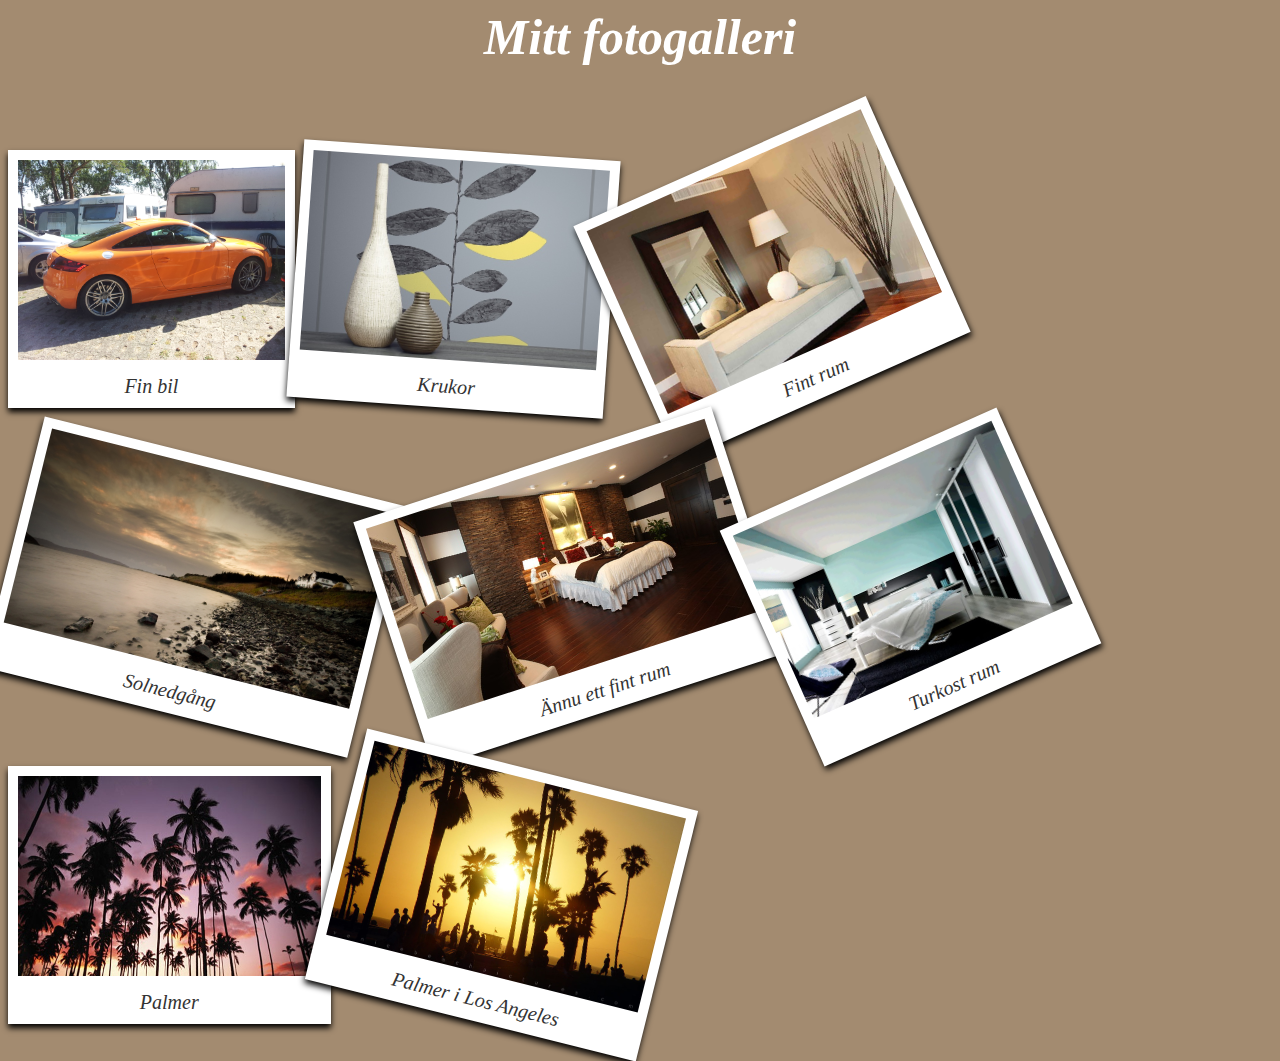
<file: gallery/index.html>
<link rel="Stylesheet" href="style.css" />
<head>
    <title> Fotogalleri </title>
</head>
<body>
    <h1> Mitt fotogalleri </h1>
<div class="bilder">
	<a href="2.jpg" title="Fin bil"><img height="200" src="2.jpg" alt="Fin bil" /></a>
	<a href="3.jpg" title="Krukor"><img height="200" src="3.jpg" alt="Krukor" /></a>
	<a href="4.jpg" title="Fint rum"><img height="200" src="4.jpg" alt="Fint rum" /></a>
	<a href="5.jpg" title="Solnedgång"><img height="200" src="5.jpg" alt="Solnedgång" /></a>
	<a href="6.jpg" title="Ännu ett fint rum"><img height="200" src="6.jpg" alt="Ännu ett fint rum" /></a>
	<a href="7.jpg" title="Turkost rum"><img height="200" src="7.jpg" alt="Turkost rum" /></a>
	<a href="8.jpg" title="Palmer"><img height="200" src="8.jpg" alt="Palmer" /></a>
	<a href="9.jpg" title="Palmer i Los Angeles"><img height="200" src="9.jpg" alt="Palmer i Los Angeles" /></a>
</div>
</body>
</html>
</file>
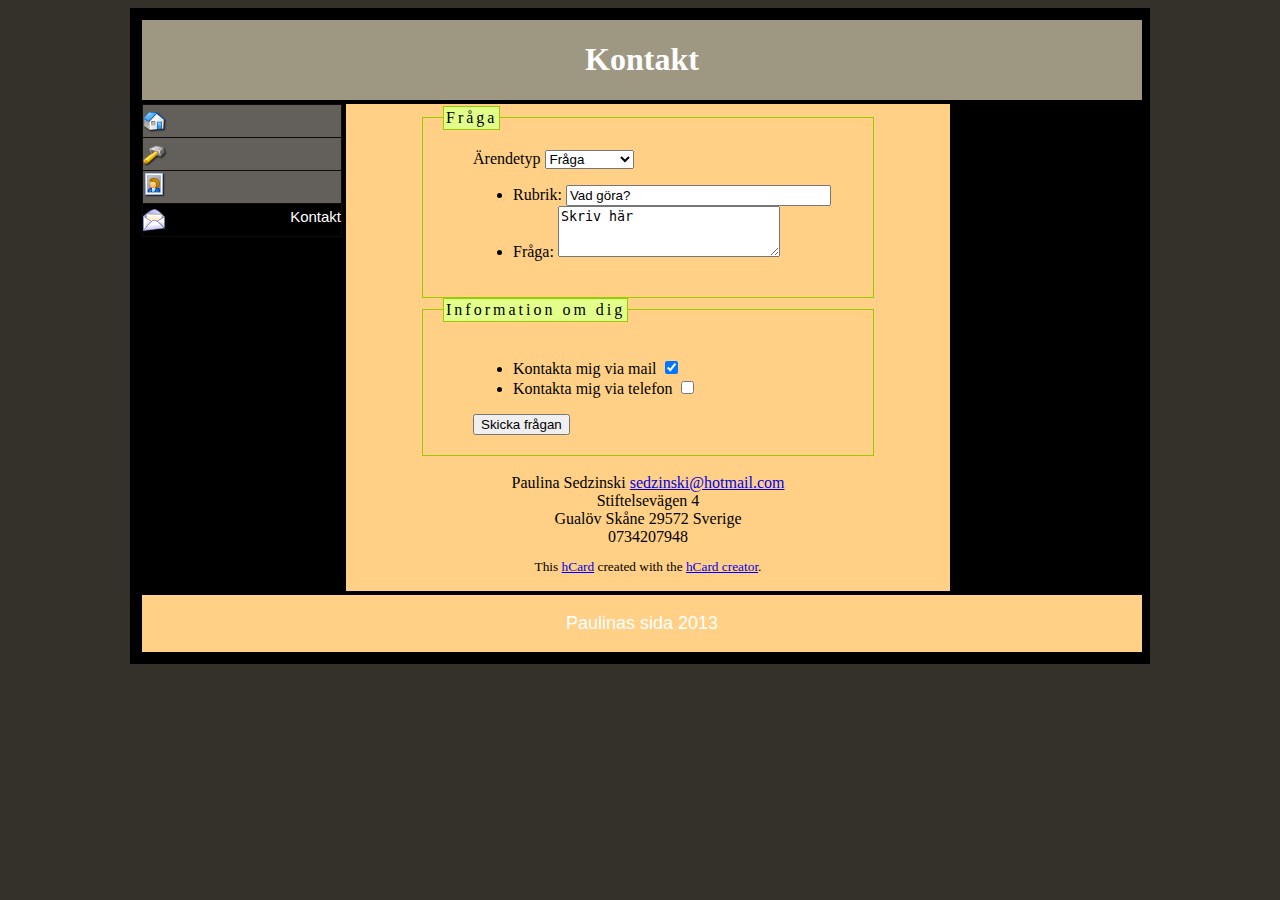
<file: Pages/Kontakt.html>
<!doctype html>
<html>
<head>
<meta charset="utf-8"/>
<title>Kontakt</title> 
<meta name="viewport" content="width=device-width, initial-scale=1">
<link rel="stylesheet" href="../css/pics/style.css" media="screen"/>
<link rel="stylesheet" href="../css/pics/print.css" media="print">
<link rel="stylesheet" media="(max-width: 480px)" href="../css/pics/mobile.css" />
<link rel="shortcut icon" href="../pics/favicon.ico" type="image/x-icon">
<link rel="icon" href="../pics/favicon.ico" type="image/x-icon">
<link rel="apple-touch-icon" href="../pics/apple-touch-icon.png" />
</head>
<body>
<div id="container">
        <div id="header">
            <h1 class="rubrik">Kontakt</h1></div>

<!--Navigation börjar-->
    <div id="navigation">
        <ul id="meny">
    <li><a id="hem" href="../index.html">Start</a></li>
    <li><a id="labbor" href="Laborationer.html">Laborationer</a></li>
    <li><a id="presen" href="presentation.html">Presentation</a></li>
    <li><a id="konta" href="Kontakt.html" class="active">Kontakt</a></li>
</ul>
    </div>
<!--Navigation slutar-->

<!--content börjar-->
    <div id="content">
    
<!--Formulär-->
<form name="kontaktform" id="kontaktform" action="http://voyager.lnu.se/tekinet/kurser/dtt/wp_webbintro/form.php"
method="post/get">
    <fieldset>
        <legend>Fråga</legend>
        Ärendetyp
        <select>
            <option>Annat</option>
            <option selected>Fråga</option>
            <option>Rådgivning</option>
        </select>
            <ul>
                <li>
                <label for="name">Rubrik:</label>
                <input type="text" name="fråga" id="name" value="Vad göra?"
                size="30" maxlength="50" />
                </li>
                <li>
                <label for="kommentar">Fråga:</label>
                <textarea name="kommentar" id="kommentar" rows="3"
                cols="25">Skriv här</textarea></li>
            </ul>
    </fieldset>
    <fieldset>
    <legend>Information om dig</legend>
        <ul>
            <li>Kontakta mig via mail
            <input type="checkbox" checked="checked" class="checkboxen" /></li>
            <li>Kontakta mig via telefon
            <input type="checkbox" class="checkboxen" />
            <input type="hidden"  /></li>
        </ul>
        <input type="submit" value="Skicka frågan"/>
    </fieldset>
</form>
<!--Formulär slut-->

<br />
<div id="hcard-Paulina-Sedzinski" class="vcard">
    <span class="fn n">
    <span class="given-name">Paulina</span>
    <span class="additional-name">Sedzinski</span>
    <span class="family-name"></span>
</span>
<a class="email" href="mailto:sedzinski@hotmail.com">sedzinski@hotmail.com</a>
<div class="adr">
<div class="street-address">Stiftelsevägen 4</div>
    <span class="locality">Gualöv</span>
    <span class="region">Skåne</span>
    <span class="postal-code">29572</span>
    <span class="country-name">Sverige</span>
</div>
    <div class="tel">0734207948</div>
<p style="font-size:smaller;">This <a href="http://microformats.org/wiki/hcard">hCard</a> created with the <a href="http://microformats.org/code/hcard/creator">hCard creator</a>.</p>
</div>
</div>
<!--content slutar-->

<!--footer-->
<div id="footer">
        <p class="texten">Paulinas sida 2013</p>
    </div>
<!--footer slutar-->

</body>
</html>
</file>
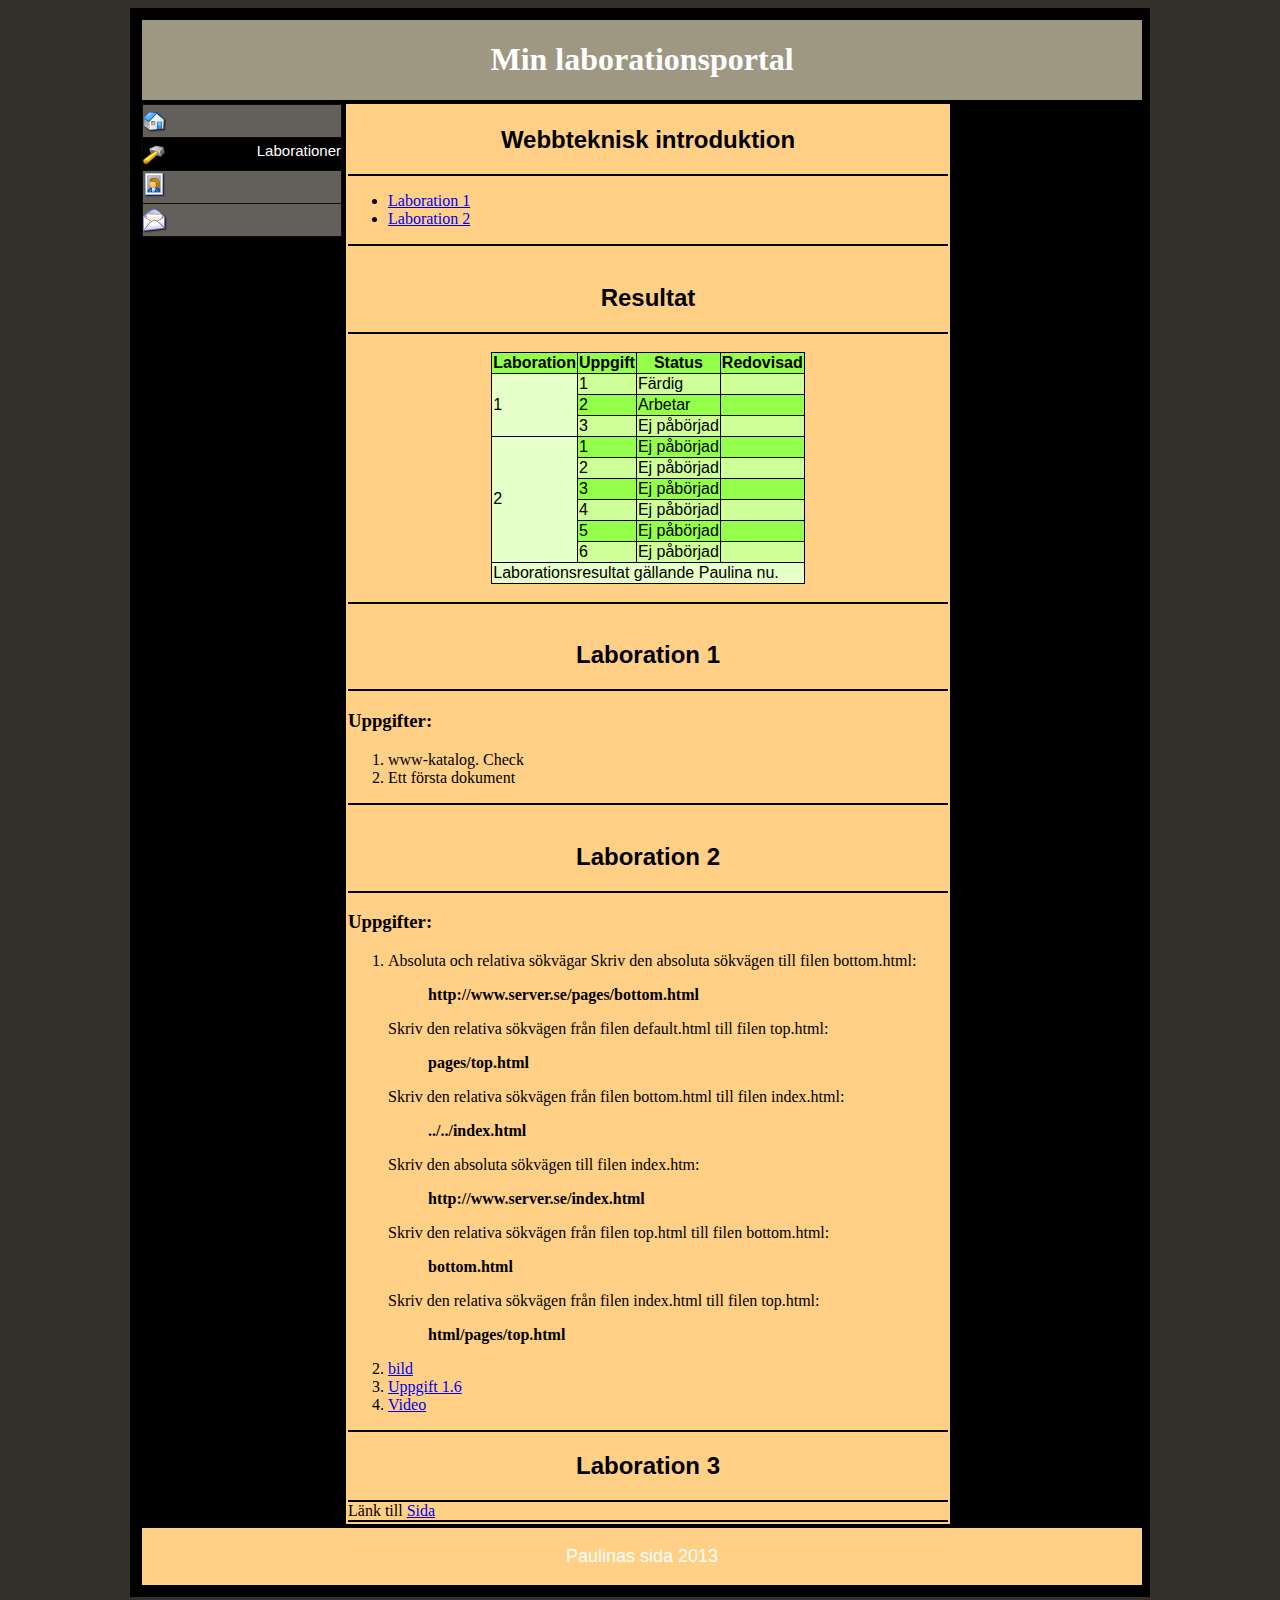
<file: Pages/Laborationer.html>
<!doctype html>
<html>
<head>
<meta charset="utf-8"/>
<title>Laborationer</title>
<meta name="viewport" content="width=device-width, initial-scale=1">
<link rel="stylesheet" href="../css/pics/style.css" media="screen" />
<link rel="stylesheet" href="../css/pics/print.css" media="print" />
<link rel="stylesheet" media="(max-width: 480px)" href="../css/pics/mobile.css" />
<link rel="shortcut icon" href="../pics/favicon.ico" type="image/x-icon">
<link rel="icon" href="../pics/favicon.ico" type="image/x-icon">
<link rel="apple-touch-icon" href="../pics/apple-touch-icon.png" />
</head>
<body>
    <div id="container">
        <div id="header">
            <h1 class="rubrik">Min laborationsportal</h1>
        </div>
<!--Navigation börjar-->
    <div id="navigation">
        <ul id="meny">
            <li><a id="hem" href="../index.html">Start</a></li>
            <li><a id="labbor" href="Laborationer.html" class="active">Laborationer</a></li>
            <li><a id="presen" href="presentation.html">Presentation</a></li>
            <li><a id="konta" href="Kontakt.html">Kontakt</a></li>
        </ul>
    </div>
<!--Navigation slutar-->
<br />
<!--content börjar-->
    <div id="content">
        <h2>Webbteknisk introduktion</h2>
            <div id="border">
                <ul>
                    <li><a href="#doki">Laboration 1</a></li>
                    <li><a href="#ok">Laboration 2</a></li>
                </ul>
            </div>
<br />
<h2>Resultat</h2>
<div id="border">
<br />
<!--Tabell börjar-->
    <table border="1" class="table">
        <tr>
            <th>Laboration</th>
            <th>Uppgift</th>
            <th>Status</th>
            <th>Redovisad</th>
        </tr>
        <tr class="cell">
            <td rowspan="3" class="row"> 1</td>
            <td>1</td>
            <td>Färdig</td>
            <td></td>
        </tr>
        <tr class="cell1">
            <td>2</td>
                <td>Arbetar</td>
                <td></td>
        </tr>
        <tr class="cell">
            <td>3</td>
                <td>Ej påbörjad</td>
            <td></td>
        </tr>
        <tr class="cell1">
            <td rowspan="6" class="row">2</td>
            <td>1</td>
            <td>Ej påbörjad</td>
            <td></td>
        </tr>
        <tr class="cell">
            <td>2</td>
            <td>Ej påbörjad</td>
            <td></td>
        </tr>
        <tr class="cell1">
            <td>3</td>
                <td>Ej påbörjad</td>
            <td></td>
        </tr>
        <tr class="cell">
            <td>4</td>
                <td>Ej påbörjad</td>
            <td></td>
        </tr>
        <tr class="cell1">
            <td>5</td>
                <td>Ej påbörjad</td>
            <td></td>
        </tr>
        <tr class="cell">
            <td>6</td>
                <td>Ej påbörjad</td>
            <td></td>
        </tr>
        <tr class="cell1">
            <td colspan="4" class="row">Laborationsresultat gällande Paulina nu.</td>
        </table>
<!--Tabell slut-->
<br />
</div>
<br />

<a name="ok"><h2>Laboration 1</h2></a>
<div id="border">
<h3>Uppgifter:</h3>

<ol>
    <li>www-katalog. Check</li>
    <li>Ett första dokument</li>
</ol>
</div>
<br />

<h2><a name="doki">Laboration 2</a></h2>
<div id="border">
<h3>Uppgifter:</h3>

<ol><li><dl>
    <dt>Absoluta och relativa sökvägar
    Skriv den absoluta sökvägen till filen bottom.html:</dt>
        <dd><p><b>http://www.server.se/pages/bottom.html</b></p></dd>

    <dt>Skriv den relativa sökvägen från filen default.html till filen top.html:</dt>
        <dd><p><b>pages/top.html</b></p></dd>

    <dt>Skriv den relativa sökvägen från filen bottom.html till filen index.html:</dt>
        <dd><p><b>../../index.html</b></p></dd>

    <dt>Skriv den absoluta sökvägen till filen index.htm:</dt>
        <dd><p><b>http://www.server.se/index.html</b></p></dd>

    <dt>Skriv den relativa sökvägen från filen top.html till filen bottom.html:</dt>
        <dd><p><b>bottom.html</b></p></dd>

    <dt>Skriv den relativa sökvägen från filen index.html till filen top.html:</dt>
        <dd><p><b>html/pages/top.html</b></p></dd>
</dl></li>

<dl><dt></dt>
    <li><a href="presentation.html/#bild">bild</a></li>
    <li><a href="../index.html#vector">Uppgift 1.6</a></li>
    <li><a href="../index.html#video">Video</a></li>
</dl></ol>
</div>
<h2>Laboration 3</h2>
<div id="border">
Länk till
<a href="https://c9.io/ps222jh/uppgift-3-3/workspace/index.html">Sida</a>
</div>
</div>
<!--content slutar-->
<!--footer-->
<div id="footer">
        <p class="texten">Paulinas sida 2013</p>
    </div>
<!--footer slutar-->
</body>
</html>
</file>
<file: gallery/style.css>
body
{
background-color: #A38B70;
background-image: url(http://www.wallpaperfull.com/stockimage/wood-textures-desktop-free-wallpaper.jpg);
background-repeat: repeat;
}

.bilder a
{
	background: white;
	display: inline;
	float: left;
	margin: 0 auto;
	margin-top: 50px;
	padding: 10px 10px 25px;
	text-align: center;
	text-decoration: none;
	-webkit-box-shadow: 0 4px 6px black;
	-moz-box-shadow: 0 4px 6px ;
	box-shadow: 0 4px 6px black;
	-webkit-transition: all .15s linear;
	-moz-transition: all .15s linear;
	transition: all .15s linear;
	z-index:0;
    position:relative;
}

.bilder a:after {
	color: #333;
	font-size: 20px;
	content: attr(title);
	position: relative;
	top:15px;
	font-family: Georgia;
	font-style: italic;
}

.bilder img { 
	display: block; 
	width: inherit; 
}

.bilder a:nth-child(2n)
{
	-webkit-transform: rotate(4deg);  
	-moz-transform: rotate(4deg); 
	transform: rotate(4deg); 
}
.bilder a:nth-child(3n) { 
	-webkit-transform: rotate(-24deg);  
	-moz-transform: rotate(-24deg); 
	transform: rotate(-24deg); 
}
.bilder a:nth-child(4n)
{
	-webkit-transform: rotate(14deg);  
	-moz-transform: rotate(14deg); 
	transform: rotate(14deg); 
}
.bilder a:nth-child(5n)
{
	-webkit-transform: rotate(-18deg);  
	-moz-transform: rotate(-18deg); 
	transform: rotate(-18deg); 
}

.bilder a:hover{
	-webkit-transform: rotate(0deg); 
	-moz-transform: rotate(0deg);
    transform: rotate(0deg);
	-webkit-transform: scale(1.5); 
	-moz-transform: scale(1.5);
    transform: scale(1.5);
	z-index:10;
	-webkit-box-shadow: 0 10px 20px black;
	-moz-box-shadow: 0 10px 20px black);
    box-shadow: 0 10px 20px black;
}

h1 {
		position: top;
		text-align: center;
		font-family: Georgia;
	    font-style: italic;
	    color: white;
	    font-size: 50px;
}
		
.bilder {
		position: relative;
		margin: 0 auto;
		max-width: 1400px;
 }
</file>
<file: css/pics/style.css>
@media only screen and (min-width: 480px) {


body {background-color:#33312A;
    background-image: url(http://img1.jurko.net/wall/paper/wallpaper_18650.jpg)

} 

#header {
    border: 2px solid black;
    background-color: #9E9782;
    text-align: center;
    background-image: url(http://freyafyre.files.wordpress.com/2012/06/black-header.png); 
    background-repeat: repeat;
    width: 1000px;
    float: left;

}

#border {
    border-top: 2px solid black;
    border-bottom: 2px solid black;
    
    
}

#content {
    border: 2px solid black;
    width: 600px;
    float: left;
    background-color: #FFD086;
    padding: 2px;
    background-image: url(http://www.helsinkijazzunderground.com/wp-content/themes/fredriksson-music/images/paper_background.jpg);
    
}

#navigation {
    border: 2px solid black;
    width: 200px;
    float: left;
}

#footer {
    border: 2px solid black;
    float: left;
    background-color: #FFD086;
    width: 1000px;
    text-align: center;
    background-image: url(http://i.imgur.com/2CTj8.jpg);
}

#container {
    overflow: auto;
    max-width: 1000px;
    margin: 0 auto;
    background-color: black;
    padding: 10px;
    background-image: url(http://a-l-w.org/pictures/background_content.jpg); 
    background-repeat: repeat;
}

#meny {
    margin: 0; 
    padding: 0; 
    width: 200px; 
    list-style-type: none; 
    font-size: 15px;
    font-family: arial;
    background: #63605B; 
    border-bottom: 1px solid #0F0D09;

 
}

#meny a{ 
    display: block; 
    width: auto; 
    height: 24px; 
    text-decoration: none;
    border-top: 1px solid #0F0D09; 
    border-right: 1px solid #0F0D09; 
    border-left: 1px solid #0F0D09;
    background-image: url(../../pics/okej.png);
    text-indent: -9999999px;
    background-repeat: no-repeat;
    padding-left: 4px; 
    padding-top: 4px; 
    padding-bottom: 4px; 

}

#hem {
    background-position: 0px 5px;}
#hem:hover {background-position: 0 -43px;}
 
#labbor {
    background-position: 0px -90px;}
#labbor:hover {background-position: 0px -138px;}

#presen {
    background-position: 0px -190px;}
#presen:hover {background-position: 0px -238px;}

#konta {
    background-position: 0px -283px;}
#konta:hover {background-position: 0px -331px;}
 
 
 
 
 
 
#meny a:link{color: white;}

#meny a:visited{color: white;}

#meny a:active{background-color: black;}

#meny a:focus{color: green;

}

.active {
        background-color: black;
        text-align: right;
}

h4 {font-family: arial;

}

h2 {font-family: arial;
    text-align: center;
    background-image: url(http://graphichive.net/uploaded/t_1313321102.jpg); 
    background-repeat: no-repeat;
    background-position: 10% 20%;
    background-size: 20px 20px;
}

h1 {font-family: arial;
    text-align: center;


}

h5 {font-family: arial;
    font-style: italic;
    text-align: right;

}

.bild {
    width: 150px;
    height: 160px;
    float: right;
    border: 5px solid black;
}

.table {
    background-color: #93FF4A;
    border: 1px solid black;
    border-collapse: collapse;
    font-family: arial;
    margin: 0 auto;


}

.row {
    background-color: #E7FFC8;
}
 
.cell {
    background-color: #CEFF98;
}

.cel11 {
    background-color: #E7FFC8;
}

.video {
    margin: 50px;
}

.texten {
    color: white;
    font-family: arial;
    font-size: 18px;
}

.rubrik {
    color: white;
    font-family: verdana;
}

#kontaktform fieldset { 
    width: 400px; 
    padding: 20px 0px 20px 50px; 
    border: 1px solid #99cc00; 
    background-image: url(http://b.dryicons.com/files/graphics_previews/wavy_green_background.jpg);
    margin: 0 auto;
    }

#kontaktform legend { 
    background-color: #e2ff8c;
    padding: 2px 2px; 
    margin-left: -30px; 
    letter-spacing: 3px; 
    border: 1px solid #99cc00; 
}

.checkboxen { 
    background-color: #99cc00; 
}

#hcard-Paulina-Sedzinski{
    text-align: center;}
</file>
<file: css/pics/print.css>
body {background-color: white;

} 

#header {
    border: 2px solid black;
    background-color: #9E9782;
    text-align: center;
    background-image: url(http://freyafyre.files.wordpress.com/2012/06/black-header.png); 
    background-repeat: repeat;
    width: 600px;
    float: left;

}

#border {
    border-top: 2px solid black;
    border-bottom: 2px solid black;
    
    
}

#content {
    border: 2px solid black;
    width: 600px;
    float: left;
    background-color: white;
    
}

#navigation {
    border: 2px solid black;
    width: 200px;
    float: left;
    display: none;
}

#footer {
    border: 2px solid black;
    float: left;
    background-color: #FFD086;
    width: 600px;
    text-align: center;
    background-image: url(http://i.imgur.com/2CTj8.jpg);
}

#container {
    overflow: auto;
    max-width: 600px;
    margin: 0 auto;
    background-color: black;
    padding: 10px;
    background-image: url(http://a-l-w.org/pictures/background_content.jpg); 
    background-repeat: repeat;
}

#meny {
    margin: 0; 
    padding: 0; 
    width: 200px; 
    list-style-type: none; 
    font-size: 15px;
    font-family: arial;
    background: #63605B; 
    border-bottom: 1px solid #0F0D09;
    display: none;
 
}

#meny a{ 
    display: block; 
    width: auto; 
    height: 20px; 
    padding-left: 4px; 
    padding-top: 4px; 
    padding-bottom: 4px; 
    text-decoration: none;
    border-top: 1px solid #0F0D09; 
    border-right: 1px solid #0F0D09; 
    border-left: 1px solid #0F0D09;
    display: none;
    
}
 
#meny a:link{color: white; display: none;}

#meny a:visited{color: white; display: none;}

#meny a:hover{background: #D1CABF; display: none;}

#meny a:active{background-color: black; display: none;}

#meny a:focus{color: green; display: none;

}

.active {
        background-color: black;
        text-align: right;
}

h4 {font-family: arial;

}

h2 {font-family: arial;
    text-align: center;
    background-image: url(http://graphichive.net/uploaded/t_1313321102.jpg); 
    background-repeat: no-repeat;
    background-position: 10% 20%;
    background-size: 20px 20px;
}

h1 {font-family: arial;
    text-align: center;


}

h5 {font-family: arial;
    font-style: italic;
    text-align: right;

}

.bild {
    width: 150px;
    height: 160px;
    float: right;
    border: 5px solid black;
}

.table {
    background-color: #93FF4A;
    border: 1px solid black;
    border-collapse: collapse;
    font-family: arial;
    margin: 0 auto;


}

.row {
    background-color: #E7FFC8;
}
 
.cell {
    background-color: #CEFF98;
}

.cel11 {
    background-color: #E7FFC8;
}

.video {
    margin: 50px;
}

.texten {
    color: white;
    font-family: arial;
    font-size: 18px;
}

.rubrik {
    color: white;
    font-family: verdana;
}

#kontaktform fieldset { 
    width: 400px; 
    padding: 20px 0px 20px 50px; 
    border: 1px solid #99cc00; 
    background-image: url(http://b.dryicons.com/files/graphics_previews/wavy_green_background.jpg); 
    }

#kontaktform legend { 
    background-color: #e2ff8c;
    padding: 2px 2px 2px 3px; 
    margin-left: -30px; 
    letter-spacing: 3px; 
    border: 1px solid #99cc00; 
}

.checkboxen { 
    background-color: #99cc00; 
}
</file>
<file: css/pics/mobile.css>
body {background-color:#33312A;
    background-image: url(http://img1.jurko.net/wall/paper/wallpaper_18650.jpg)

} 

#header {
    border: 2px solid black;
    background-color: #9E9782;
    text-align: center;
    background-image: url(http://freyafyre.files.wordpress.com/2012/06/black-header.png); 
    background-repeat: repeat;
    width: 320px;
    float: left;

}

#border {
    border-top: 2px solid black;
    border-bottom: 2px solid black;
    
    
}

#content {
    border: 2px solid black;
    width: 320px;
    float: left;
    background-color: #5C5959;
    padding: 0px;
    background-image: url(http://www.porcelaingres.com/img/prodotti/collezioni/just_grey_light_grey.jpg);
}

#navigation {
    border: 2px solid black;
    width: 320px;
    float: left;
}

#footer {
    border: 2px solid black;
    float: left;
    background-color: #FFD086;
    width: 320px;
    text-align: center;
    background-image: url(http://i.imgur.com/2CTj8.jpg);
}

#container {
    overflow: auto;
    max-width: 330px;
    margin: 0 auto;
    background-color: black;
    padding: 5px;
    background-image: url(http://a-l-w.org/pictures/background_content.jpg); 
    background-repeat: repeat;
}

#meny {
    margin: 0; 
    padding: 0; 
    width: 320px; 
    list-style-type: none; 
    font-size: 15px;
    font-family: arial;
    background: #63605B; 
    border-bottom: 1px solid #0F0D09;

 
}

#meny a{ 
    display: block; 
    width: auto; 
    height: 24px; 
    text-decoration: none;
    border-top: 1px solid #0F0D09; 
    border-right: 1px solid #0F0D09; 
    border-left: 1px solid #0F0D09;
    background-image: url(../../pics/okej.png);
    text-indent: -9999999px;
    background-repeat: no-repeat;
    padding-left: 4px; 
    padding-top: 4px; 
    padding-bottom: 4px; 

}

#hem {
    background-position: 0px 5px;}
#hem:hover {background-position: 0 -43px;}
 
#labbor {
    background-position: 0px -90px;}
#labbor:hover {background-position: 0px -138px;}

#presen {
    background-position: 0px -190px;}
#presen:hover {background-position: 0px -238px;}

#konta {
    background-position: 0px -283px;}
#konta:hover {background-position: 0px -331px;}
 
 
 
 
 
 
#meny a:link{color: white;}

#meny a:visited{color: white;}

#meny a:active{background-color: black;}

#meny a:focus{color: green;

}

.active {
        background-color: black;
        text-align: right;
}

h4 {font-family: arial;
    font-size: 15px;

}

h2 {font-family: arial;
    text-align: center;
    background-image: url(http://graphichive.net/uploaded/t_1313321102.jpg); 
    background-repeat: no-repeat;
    background-position: 10% 20%;
    background-size: 20px 20px;
    font-size: 17px;
}

h1 {font-family: arial;
    text-align: center;


}

h5 {font-family: arial;
    font-style: italic;
    text-align: right;

}

p {font-size: 12px;

}

img {max-width: 100%; 
}

video {max-width: 200px;}

#bild a{
    width: 50px;
    height: 60px;
}

.bild {
    width: 150px;
    height: 160px;
    float: right;
    border: 5px solid black;
}

.table {
    background-color: #93FF4A;
    border: 1px solid black;
    border-collapse: collapse;
    font-family: arial;
    margin: 0 auto;

}

.row {
    background-color: #E7FFC8;
}
 
.cell {
    background-color: #CEFF98;
}

.cel11 {
    background-color: #E7FFC8;
}

.video {
    margin: 50px;
}

.texten {
    color: white;
    font-family: arial;
    font-size: 18px;
}

.rubrik {
    color: white;
    font-family: verdana;
    font-size: 20px;
}


input, textarea, select {
   border: 1px solid #555;
   padding: 7px;
   font-size: 15px;
   width: 150px;
   background: #fff;
   background: -webkit-gradient(linear, left top, left bottom, from(#fff), to(#ccc));
    -webkit-appearance: none;
    -webkit-box-shadow: 1px 1px 1px #fff;
    -webkit-border-radius: 8px;
   margin: 0;
   display: block;
}
 
input[type=checkbox],

input[type=radio] {
   display: inline-block;
   font-size: 15px;
   line-height: 16px;
   margin: 0;
   padding: 0;
   width: 20px;
   height: 20px;
   vertical-align: text-top;
   -webkit-border-radius: 4px;

}
</file>
